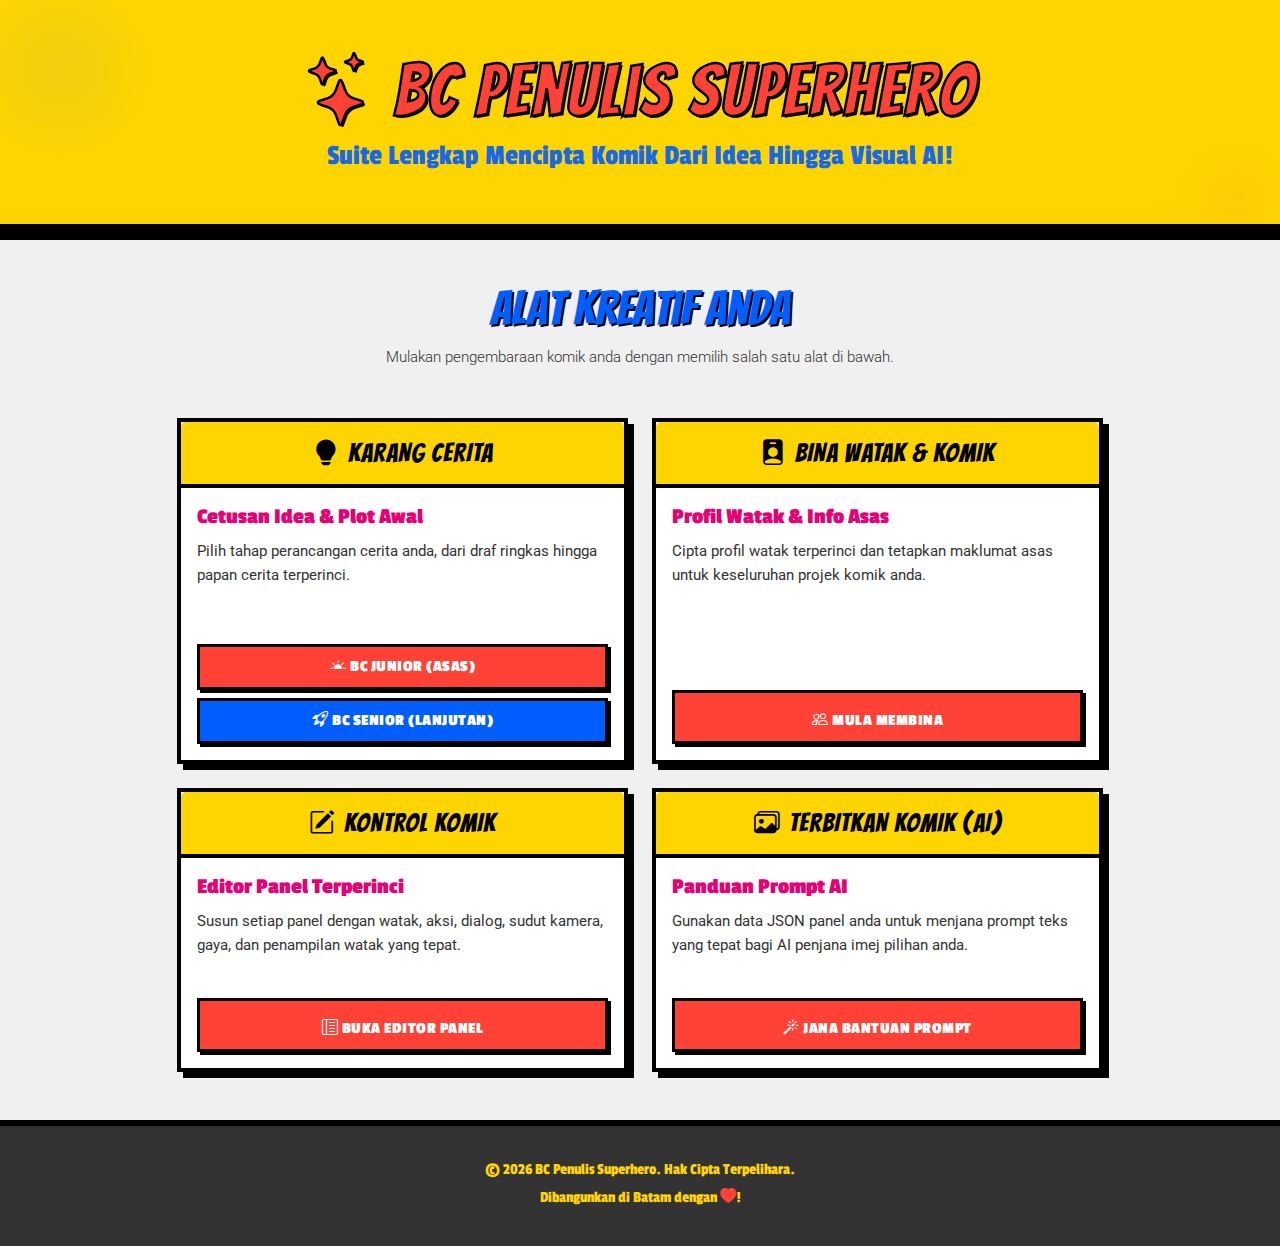
<file: index.html>
<!DOCTYPE html>
<html lang="ms">
<head>
    <meta charset="UTF-8">
    <meta name="viewport" content="width=device-width, initial-scale=1.0">
    <title>BC Penulis Superhero - Suite Kreatif Komik Anda!</title>
    <link href="https://cdn.jsdelivr.net/npm/bootstrap@5.3.0/dist/css/bootstrap.min.css" rel="stylesheet">
    <link rel="stylesheet" href="https://cdn.jsdelivr.net/npm/bootstrap-icons@1.11.3/font/bootstrap-icons.min.css">
    <link rel="stylesheet" href="css/pop_art_theme.css"> 
</head>
<body class="bc-superhero-body">

    <header class="pop-art-header main-suite-header">
        <h1><i class="bi bi-stars"></i> BC Penulis Superhero</h1>
        <p class="subtitle">Suite Lengkap Mencipta Komik Dari Idea Hingga Visual AI!</p>
    </header>

    <main class="container mt-4 mt-md-5 mb-5">
        <div class="text-center mb-4 mb-md-5">
            <h2 class="pop-art-section-title">Alat Kreatif Anda</h2>
            <p class="lead pop-art-text">Mulakan pengembaraan komik anda dengan memilih salah satu alat di bawah.</p>
        </div>

        <div class="row g-3 g-md-4 justify-content-center">
            <div class="col-12 col-sm-10 col-md-6 col-lg-5">
                <div class="card pop-art-module-card h-100">
                    <div class="card-header pop-art-card-header">
                        <i class="bi bi-lightbulb-fill me-2"></i>KARANG CERITA
                    </div>
                    <div class="card-body d-flex flex-column">
                        <h5 class="card-title pop-art-card-title">Cetusan Idea & Plot Awal</h5>
                        <p class="card-text pop-art-text flex-grow-1">Pilih tahap perancangan cerita anda, dari draf ringkas hingga papan cerita terperinci.</p>
                        <div class="mt-auto pt-3">
                            <a href="karang_cerita/bc_junior/karang_jc.html" class="btn btn-pop-art-action w-100 mb-2"> 
                                <i class="bi bi-brightness-alt-high-fill"></i> BC Junior (Asas)
                            </a>
                            <a href="karang_cerita/bc_senior/karang_sc.html" class="btn btn-pop-art-action-secondary w-100"> 
                                <i class="bi bi-rocket-takeoff"></i> BC Senior (Lanjutan)
                            </a>
                        </div>
                    </div>
                </div>
            </div>

            <div class="col-12 col-sm-10 col-md-6 col-lg-5">
                <div class="card pop-art-module-card h-100">
                    <div class="card-header pop-art-card-header">
                        <i class="bi bi-person-badge-fill me-2"></i>BINA WATAK & KOMIK
                    </div>
                    <div class="card-body d-flex flex-column">
                        <h5 class="card-title pop-art-card-title">Profil Watak & Info Asas</h5>
                        <p class="card-text pop-art-text flex-grow-1">Cipta profil watak terperinci dan tetapkan maklumat asas untuk keseluruhan projek komik anda.</p>
                        <a href="bina_watak/bina_watak.html" class="btn btn-pop-art-action mt-auto pt-3"> 
                            <i class="bi bi-people"></i> Mula Membina
                        </a>
                    </div>
                </div>
            </div>

            <div class="col-12 col-sm-10 col-md-6 col-lg-5 mt-md-4"> 
                <div class="card pop-art-module-card h-100">
                    <div class="card-header pop-art-card-header">
                        <i class="bi bi-pencil-square me-2"></i>KONTROL KOMIK
                    </div>
                    <div class="card-body d-flex flex-column">
                        <h5 class="card-title pop-art-card-title">Editor Panel Terperinci</h5>
                        <p class="card-text pop-art-text flex-grow-1">Susun setiap panel dengan watak, aksi, dialog, sudut kamera, gaya, dan penampilan watak yang tepat.</p>
                        <a href="kontrol_komik/editor_kontrol_komik.html" class="btn btn-pop-art-action mt-auto pt-3">
                            <i class="bi bi-layout-text-sidebar-reverse"></i> Buka Editor Panel
                        </a>
                    </div>
                </div>
            </div>

            <div class="col-12 col-sm-10 col-md-6 col-lg-5 mt-md-4"> 
                <div class="card pop-art-module-card h-100">
                    <div class="card-header pop-art-card-header">
                        <i class="bi bi-images me-2"></i>TERBITKAN KOMIK (AI)
                    </div>
                    <div class="card-body d-flex flex-column">
                        <h5 class="card-title pop-art-card-title">Panduan Prompt AI</h5>
                        <p class="card-text pop-art-text flex-grow-1">Gunakan data JSON panel anda untuk menjana prompt teks yang tepat bagi AI penjana imej pilihan anda.</p>
                        <a href="terbitkan_komik/ai_terbit.html" class="btn btn-pop-art-action mt-auto pt-3">
                            <i class="bi bi-magic"></i> Jana Bantuan Prompt
                        </a>
                    </div>
                </div>
            </div>
        </div>
    </main>

    <footer class="footer-pop-art mt-5">
        <p>&copy; <span id="currentYearFooter"></span> BC Penulis Superhero. <br class="d-sm-none"> Hak Cipta Terpelihara.</p>
        <p>Dibangunkan di Batam dengan <i class="bi bi-heart-fill" style="color: #ff4136;"></i>!</p>
    </footer>

    <script>
        // index.html - JavaScript - 12 Mei 2025, 12:15 PM +08
        document.getElementById("currentYearFooter").textContent = new Date().getFullYear();
    </script>
</body>
</html>
</file>
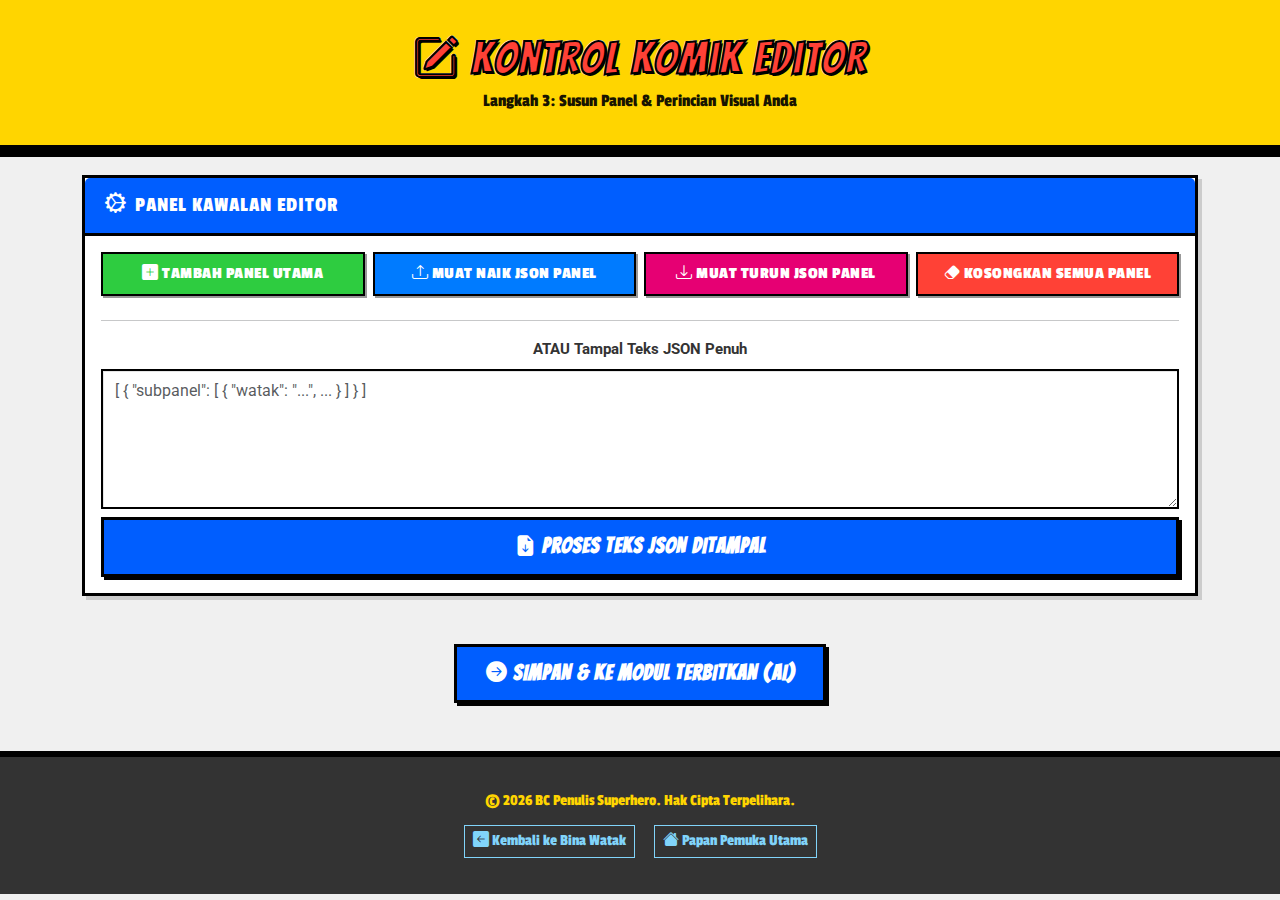
<file: kontrol_komik/editor_kontrol_komik.html>
<!DOCTYPE html>
<html lang="ms">
<head>
    <meta charset="UTF-8">
    <meta name="viewport" content="width=device-width, initial-scale=1.0">
    <title>Kontrol Komik Editor - BC Penulis Superhero</title>
    <link href="https://cdn.jsdelivr.net/npm/bootstrap@5.3.0/dist/css/bootstrap.min.css" rel="stylesheet">
    <link rel="stylesheet" href="https://cdn.jsdelivr.net/npm/bootstrap-icons@1.11.3/font/bootstrap-icons.min.css">
    <link rel="stylesheet" href="../css/pop_art_theme.css">
    <style>
        /* Gaya spesifik untuk editor_kontrol_komik.html */
        .panel-utama-card {
            border: 4px solid #000000; /* Border lebih tebal untuk panel utama */
            border-radius: 0;
            margin-bottom: 2rem; /* Jarak lebih antara panel utama */
            box-shadow: 6px 6px 0px #000000; /* Bayang lebih menonjol */
            background-color: #f8f9fa; /* Latar sedikit berbeza */
        }
        .panel-utama-card .card-header {
            font-family: 'Bangers', cursive;
            background-color: #e60073; /* Magenta untuk header Panel Utama */
            color: white;
            font-size: 1.5rem; /* Tajuk lebih besar */
            border-bottom: 4px solid #000;
            padding: 0.75rem 1.25rem;
        }
        .subpanel-container {
            padding: 1rem;
            background-color: #ffffff; /* Latar putih untuk kawasan subpanel */
        }
        .sub-panel-card {
            border: 2px solid #005eff; /* Border biru untuk sub-panel */
            border-radius: 0;
            margin-bottom: 1rem;
            box-shadow: 3px 3px 0px #cccccc;
            background-color: #e7f3ff; /* Latar biru sangat lembut untuk sub-panel */
        }
        .sub-panel-card .card-header {
            font-family: 'Passion One', cursive;
            background-color: #007bff; 
            color: white;
            font-size: 1.1rem;
            padding: 0.5rem 1rem;
            border-bottom: 2px solid #005eff;
        }
        .form-label-pop-editor { 
            font-family: 'Passion One', cursive;
            font-weight: 700;
            color: #333;
            font-size: 0.9rem; 
            margin-bottom: 0.2rem;
            display: block; 
        }
        #editorAreaKontrolKomik .form-control, 
        #editorAreaKontrolKomik .form-select {
            font-size: 0.85rem; 
            padding: 0.3rem 0.5rem;
            border-radius: 0;
            border-width: 2px;
        }
        #editorAreaKontrolKomik fieldset legend {
            font-size: 0.95rem !important;
            padding: 0 0.4rem !important;
        }
        #editorAreaKontrolKomik fieldset {
            padding: 0.75rem !important;
        }
    </style>
</head>
<body class="bc-superhero-body">

    <header class="pop-art-header">
        <h1><i class="bi bi-pencil-square"></i> Kontrol Komik Editor</h1>
        <p class="subtitle">Langkah 3: Susun Panel & Perincian Visual Anda</p>
    </header>

    <main class="container mt-4">
        <div class="card card-custom mb-4">
            <div class="card-header pop-art-card-header">
                <i class="bi bi-gear-wide-connected me-2"></i>Panel Kawalan Editor
            </div>
            <div class="card-body">
                <div class="row g-2 align-items-end">
                    <div class="col-lg-3 col-md-6 mb-2">
                        <button class="btn btn-success w-100" id="btnTambahPanelUtama">
                            <i class="bi bi-plus-square-fill"></i> Tambah Panel Utama
                        </button>
                    </div>
                    <div class="col-lg-3 col-md-6 mb-2">
                        <input type="file" id="inputMuatNaikJsonPanel" accept=".json" style="display: none;">
                        <button class="btn btn-primary w-100" id="btnMuatNaikJsonPanel">
                            <i class="bi bi-upload"></i> Muat Naik JSON Panel
                        </button>
                    </div>
                    <div class="col-lg-3 col-md-6 mb-2">
                        <button class="btn btn-secondary w-100" id="btnMuatTurunJsonPanel">
                            <i class="bi bi-download"></i> Muat Turun JSON Panel
                        </button>
                    </div>
                     <div class="col-lg-3 col-md-6 mb-2">
                        <button class="btn btn-danger w-100" id="btnKosongkanSemuaPanelUtama">
                            <i class="bi bi-eraser-fill"></i> Kosongkan Semua Panel
                        </button>
                    </div>
                </div>
                <hr class="my-3">
                <h6 class="pop-art-text text-center fw-bold mb-2">ATAU Tampal Teks JSON Penuh</h6>
                <div class="mb-2">
                    <label for="jsonPasteAreaKontrol" class="form-label-pop visually-hidden">Tampal Kandungan JSON Panel Penuh Di Sini:</label>
                    <textarea class="form-control" id="jsonPasteAreaKontrol" rows="5" placeholder="[ { &quot;subpanel&quot;: [ { &quot;watak&quot;: &quot;...&quot;, ... } ] } ]"></textarea>
                </div>
                <button class="btn btn-pop-art-action-main w-100" id="btnProsesJsonTampalKontrol">
                    <i class="bi bi-file-earmark-arrow-down-fill"></i> Proses Teks JSON Ditampal
                </button>
            </div>
        </div>

        <div id="editorAreaKontrolKomik" class="mt-4">
            <p id="placeholderPanelUtama" class="text-center pop-art-text lead">Belum ada panel utama. Klik "Tambah Panel Utama" untuk bermula atau muat naik fail JSON.</p>
            </div>

        <div class="text-center mt-5 mb-4">
            <button class="btn btn-pop-art-action-main" id="btnSimpanDanKeTerbitkan">
                <i class="bi bi-arrow-right-circle-fill"></i> Simpan & Ke Modul Terbitkan (AI)
            </button>
        </div>
    </main>

    <footer class="footer-pop-art mt-5">
        <p>&copy; <span id="currentYearFooterKontrol"></span> BC Penulis Superhero. Hak Cipta Terpelihara.</p>
        <p>
            <a href="../bina_watak/bina_watak.html" class="footer-link-back me-3"><i class="bi bi-arrow-left-square-fill"></i> Kembali ke Bina Watak</a>
            <a href="../index.html" class="footer-link-back"><i class="bi bi-house-fill"></i> Papan Pemuka Utama</a>
        </p>
    </footer>

    <template id="templatePanelUtama">
        <div class="panel-utama-card">
            <div class="card-header d-flex justify-content-between align-items-center">
                <span class="panel-utama-title h5 mb-0">Panel Utama #</span> <div>
                    <button class="btn btn-sm btn-success me-2 btnTambahSubPanel" title="Tambah Sub-Panel ke Panel Utama Ini">
                        <i class="bi bi-plus-circle-dotted"></i> Tambah Sub-Panel
                    </button>
                    <button class="btn btn-sm btn-danger btnPadamPanelUtama" title="Padam Panel Utama Ini">
                        <i class="bi bi-trash-fill"></i> Padam Panel Utama
                    </button>
                </div>
            </div>
            <div class="card-body subpanel-container">
                <p class="text-muted pop-art-text placeholder-subpanel">Belum ada sub-panel. Klik "Tambah Sub-Panel".</p>
            </div>
        </div>
    </template>

    <template id="templateSubPanel">
        <div class="sub-panel-card">
            <div class="card-header d-flex justify-content-between align-items-center">
                <span class="subpanel-title fw-bold">Sub-Panel #</span>
                <button class="btn btn-sm btn-outline-danger border-2 btnPadamSubPanel" title="Padam Sub-Panel Ini">
                    <i class="bi bi-x-lg"></i> </button>
            </div>
            <div class="card-body">
                <div class="row">
                    <div class="col-md-6 mb-2">
                        <label class="form-label-pop-editor">Watak:</label>
                        <input type="text" list="senaraiWatakDatalistKontrol" class="form-control input-watak" placeholder="Nama Watak">
                    </div>
                    <div class="col-md-6 mb-2">
                        <label class="form-label-pop-editor">Aksi:</label>
                        <input type="text" class="form-control input-aksi" placeholder="Deskripsi aksi">
                    </div>
                </div>
                <div class="mb-2">
                    <label class="form-label-pop-editor">Dialog:</label>
                    <textarea class="form-control input-dialog" rows="2" placeholder="Dialog watak"></textarea>
                </div>
                <div class="row">
                    <div class="col-md-6 mb-2">
                        <label class="form-label-pop-editor">Sudut Pandang Kamera:</label>
                        <input type="text" class="form-control input-sudut" placeholder="Cth: Close-up, Wide Shot">
                    </div>
                    <div class="col-md-6 mb-2">
                        <label class="form-label-pop-editor">Gaya Visual Panel:</label>
                        <input type="text" class="form-control input-gaya" placeholder="Cth: Realistik, Kartun, Gelap">
                    </div>
                </div>
                <fieldset class="border p-2 mt-2 mb-2">
                    <legend class="w-auto px-2 h6">Penampilan Watak</legend>
                    <div class="row">
                        <div class="col-md-6 mb-2">
                            <label class="form-label-pop-editor">Warna Pakaian:</label>
                            <input type="text" class="form-control input-penampilan-warna_pakaian">
                        </div>
                        <div class="col-md-6 mb-2">
                            <label class="form-label-pop-editor">Jenis Pakaian:</label>
                            <input type="text" class="form-control input-penampilan-jenis_pakaian">
                        </div>
                    </div>
                    <div class="row">
                        <div class="col-md-6 mb-2">
                            <label class="form-label-pop-editor">Aksesori:</label>
                            <input type="text" class="form-control input-penampilan-aksesori">
                        </div>
                        <div class="col-md-6 mb-2">
                            <label class="form-label-pop-editor">Ekspresi Wajah:</label>
                            <input type="text" class="form-control input-penampilan-ekspresi_wajah" placeholder="Sangat penting!">
                        </div>
                    </div>
                     <div class="row">
                        <div class="col-md-6 mb-2">
                            <label class="form-label-pop-editor">Warna Kulit:</label>
                            <input type="text" class="form-control input-penampilan-warna_kulit">
                        </div>
                        <div class="col-md-6 mb-2">
                            <label class="form-label-pop-editor">Gaya Rambut:</label>
                            <input type="text" class="form-control input-penampilan-gaya_rambut">
                        </div>
                    </div>
                </fieldset>
            </div>
        </div>
    </template>

    <datalist id="senaraiWatakDatalistKontrol"></datalist>
    
    <script src="https://cdn.jsdelivr.net/npm/bootstrap@5.3.0/dist/js/bootstrap.bundle.min.js"></script>
    <script src="script_kontrol_komik.js"></script>
    <script>
        if(document.getElementById("currentYearFooterKontrol")) {
            document.getElementById("currentYearFooterKontrol").textContent = new Date().getFullYear();
        }
    </script>
</body>
</html>
</file>
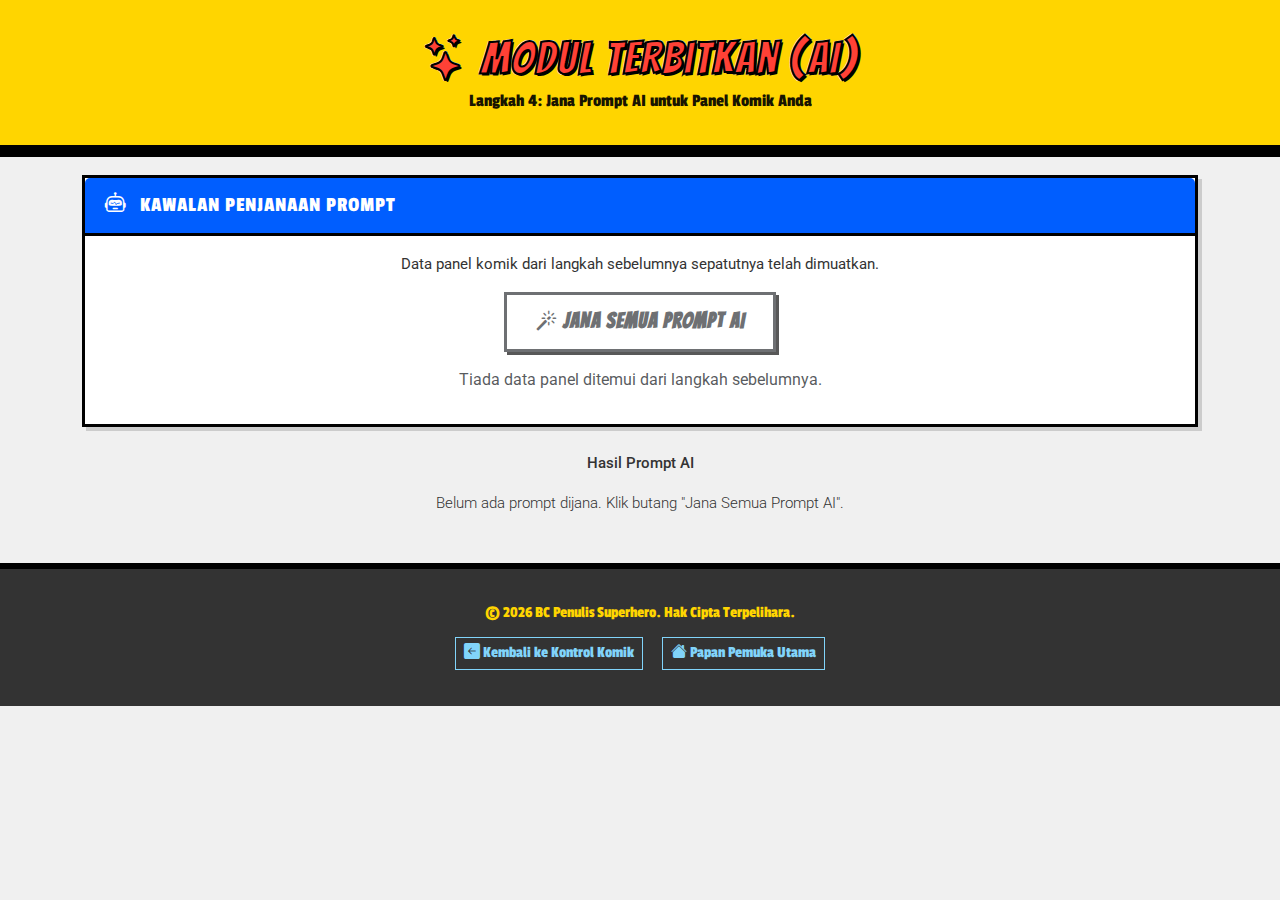
<file: terbitkan_komik/ai_terbit.html>
<!DOCTYPE html>
<html lang="ms">
<head>
    <meta charset="UTF-8">
    <meta name="viewport" content="width=device-width, initial-scale=1.0">
    <title>Modul Terbitkan (AI) - BC Penulis Superhero</title>
    <link href="https://cdn.jsdelivr.net/npm/bootstrap@5.3.0/dist/css/bootstrap.min.css" rel="stylesheet">
    <link rel="stylesheet" href="https://cdn.jsdelivr.net/npm/bootstrap-icons@1.11.3/font/bootstrap-icons.min.css">
    <link rel="stylesheet" href="../css/pop_art_theme.css">
    <style>
        /* Gaya tambahan spesifik jika perlu */
        #promptDisplayArea .card {
            margin-bottom: 1rem;
            border: 2px solid #000;
            border-radius: 0;
            box-shadow: 4px 4px 0px #ccc;
        }
        #promptDisplayArea .card-header {
             font-family: 'Bangers', cursive;
             background-color: #007bff; /* Biru */
             color: white;
             border-bottom: 2px solid #000;
        }
         #promptDisplayArea .card-body {
             background-color: #f8f9fa;
         }
        #promptDisplayArea textarea {
            width: 100%;
            min-height: 100px;
            font-family: monospace;
            font-size: 0.9rem;
            border-radius: 0;
            border: 2px dashed #ccc;
            background-color: #fff;
        }
        .btn-copy-prompt {
            font-size: 0.8rem;
            padding: 0.2rem 0.5rem;
        }
    </style>
</head>
<body class="bc-superhero-body">

    <header class="pop-art-header">
        <h1><i class="bi bi-stars"></i> Modul Terbitkan (AI)</h1>
        <p class="subtitle">Langkah 4: Jana Prompt AI untuk Panel Komik Anda</p>
    </header>

    <main class="container mt-4">

        <div class="card card-custom mb-4">
            <div class="card-header pop-art-card-header">
                <i class="bi bi-robot me-2"></i> Kawalan Penjanaan Prompt
            </div>
            <div class="card-body text-center">
                <p class="pop-art-text">Data panel komik dari langkah sebelumnya sepatutnya telah dimuatkan.</p>
                <button class="btn btn-pop-art-action-main" id="btnGeneratePrompts">
                    <i class="bi bi-magic"></i> Jana Semua Prompt AI
                </button>
                <div id="loadingIndicator" class="spinner-border text-primary mt-3" role="status" style="display: none;">
                    <span class="visually-hidden">Memuatkan...</span>
                </div>
                <div class="mt-3"> <button class="btn btn-info" id="btnDownloadAllPrompts" style="display: none;"> <i class="bi bi-download"></i> Muat Turun Semua Prompt (.txt)
                    </button>
                </div>
                 <p id="summaryPanelData" class="mt-2 text-muted pop-art-text-small"></p>
            </div>
        </div>

        <h2 class="pop-art-text text-center mt-4 mb-3">Hasil Prompt AI</h2>

        <div id="promptDisplayArea" class="mt-3">
            <p id="placeholderPrompts" class="text-center pop-art-text lead">Belum ada prompt dijana. Klik butang "Jana Semua Prompt AI".</p>
            </div>

    </main>

    <footer class="footer-pop-art mt-5">
        <p>&copy; <span id="currentYearFooterAI"></span> BC Penulis Superhero. Hak Cipta Terpelihara.</p>
        <p>
            <a href="../kontrol_komik/editor_kontrol_komik.html" class="footer-link-back me-3"><i class="bi bi-arrow-left-square-fill"></i> Kembali ke Kontrol Komik</a>
            <a href="../index.html" class="footer-link-back"><i class="bi bi-house-fill"></i> Papan Pemuka Utama</a>
        </p>
    </footer>

    <script src="https://cdn.jsdelivr.net/npm/bootstrap@5.3.0/dist/js/bootstrap.bundle.min.js"></script>
    <script src="script_ai_terbit.js"></script>
    <script>
        if(document.getElementById("currentYearFooterAI")) {
            document.getElementById("currentYearFooterAI").textContent = new Date().getFullYear();
        }
    </script>

</body>
</html>
</file>
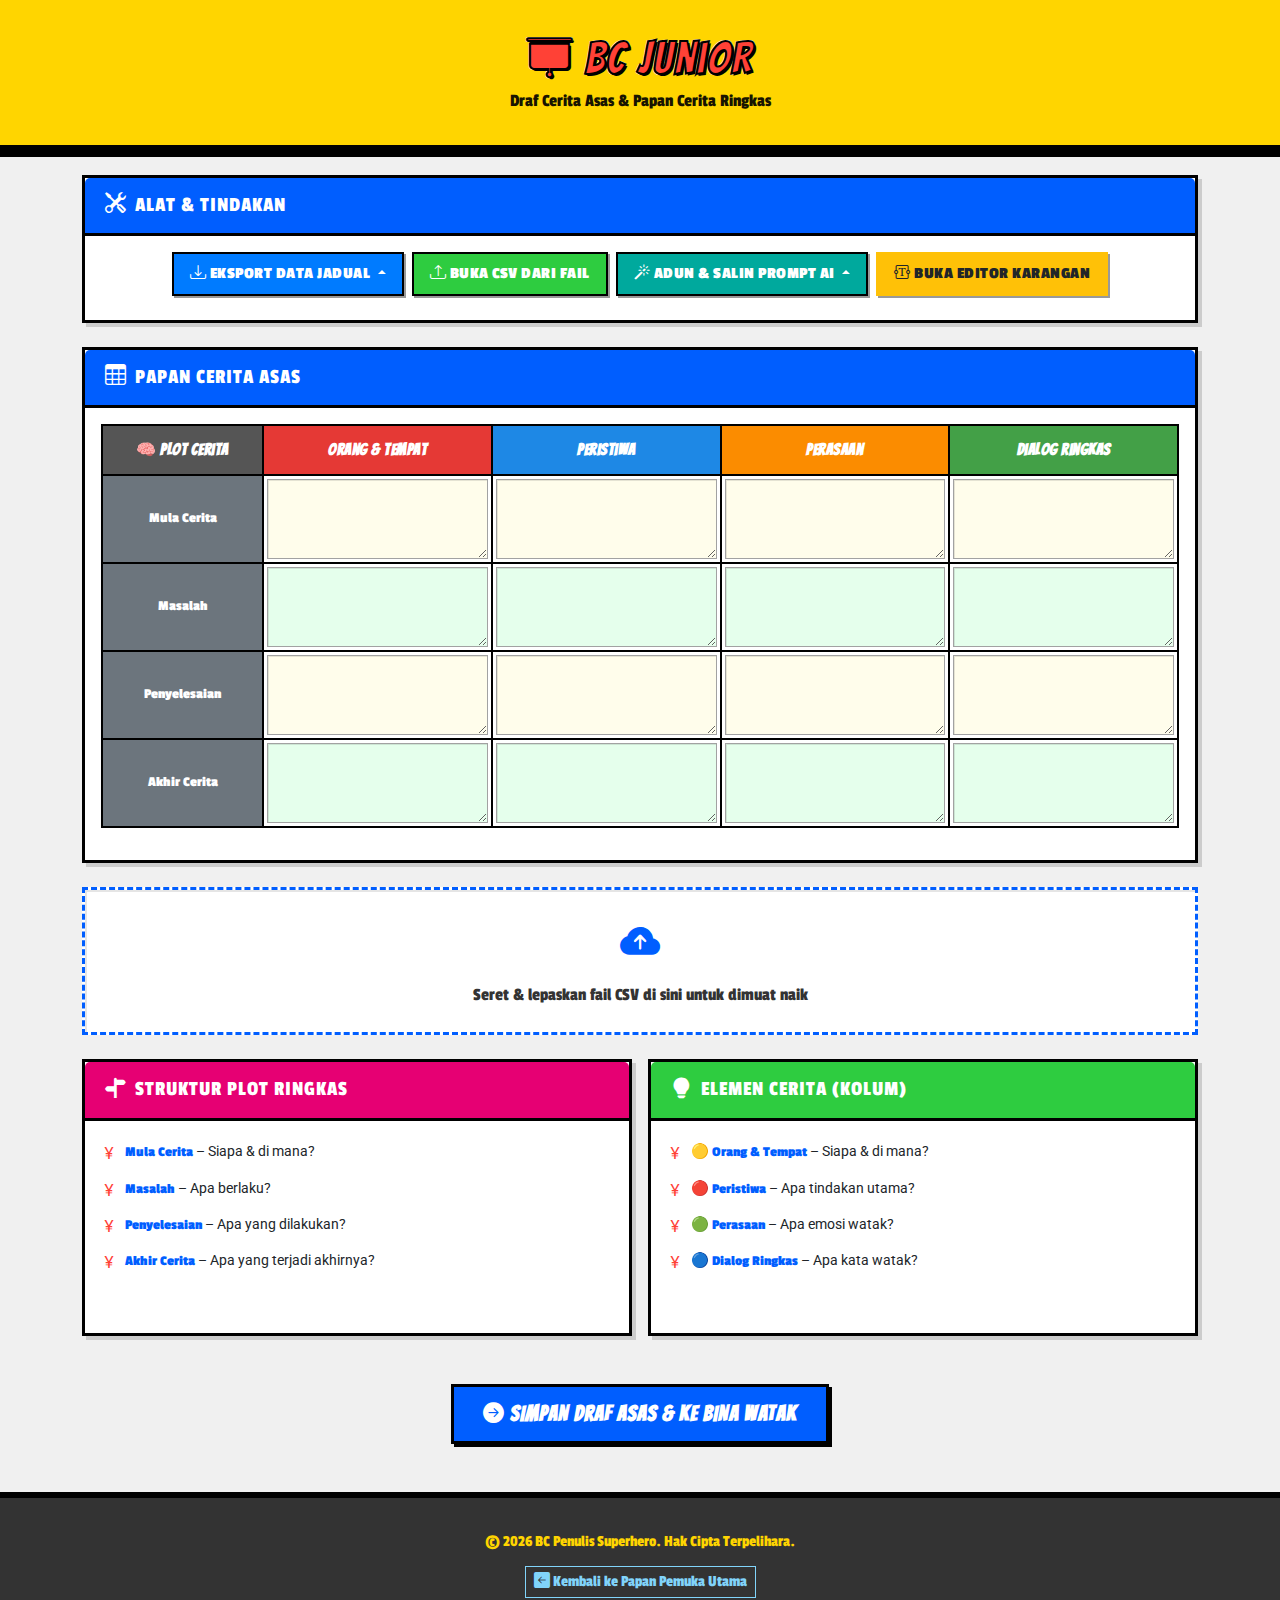
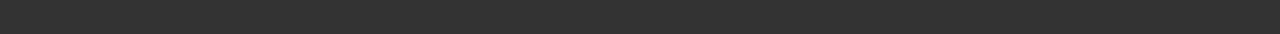
<file: karang_cerita/bc_junior/karang_jc.html>
<!DOCTYPE html>
<html lang="ms">
<head>
    <meta charset="UTF-8">
    <meta name="viewport" content="width=device-width, initial-scale=1.0">
    <title>BC Junior - Karang Draf Asas Cerita</title>
    <link href="https://cdn.jsdelivr.net/npm/bootstrap@5.3.0/dist/css/bootstrap.min.css" rel="stylesheet">
    <link rel="stylesheet" href="https://cdn.jsdelivr.net/npm/bootstrap-icons@1.11.3/font/bootstrap-icons.min.css">
    <link rel="stylesheet" href="../../css/pop_art_theme.css"> 
</head>
<body class="bc-superhero-body"> 

    <header class="pop-art-header">
        <h1><i class="bi bi-easel3-fill"></i> BC Junior</h1> 
        <p class="subtitle">Draf Cerita Asas & Papan Cerita Ringkas</p>
    </header>

    <main class="container mt-4">
        <div class="card card-custom mb-4">
            <div class="card-header pop-art-card-header">
                <i class="bi bi-tools me-2"></i>Alat & Tindakan
            </div>
            <div class="card-body text-center">
                <div class="d-flex flex-wrap justify-content-center align-items-center gap-2"> 
                    
                    <div class="dropup mb-2"> 
                        <button class="btn btn-primary dropdown-toggle" type="button" id="dropdownMenuExportTable" data-bs-toggle="dropdown" aria-expanded="false">
                            <i class="bi bi-download"></i> Eksport Data Jadual
                        </button>
                        <ul class="dropdown-menu pop-art-dropdown-menu" aria-labelledby="dropdownMenuExportTable">
                            <li><button class="dropdown-item" type="button" onclick="exportData('csv')">Sebagai CSV</button></li>
                            <li><button class="dropdown-item" type="button" onclick="exportData('json')">Sebagai JSON (Draf Cerita)</button></li>
                            <li><button class="dropdown-item" type="button" onclick="exportData('xml')">Sebagai XML</button></li>
                        </ul>
                    </div>
                    
                    <input type="file" id="fileInputCSV" accept=".csv" style="display:none;" onchange="handleFile(event)">
                    <button class="btn btn-success mb-2" type="button" onclick="importCSV()">
                        <i class="bi bi-upload"></i> Buka CSV dari Fail
                    </button>
                    
                    <div class="dropup d-inline-block mb-2"> 
                        <button class="btn btn-info text-white dropdown-toggle" type="button" id="adunCeritaDropdown" data-bs-toggle="dropdown" aria-expanded="false">
                            <i class="bi bi-magic"></i> Adun & Salin Prompt AI
                        </button>
                        <ul class="dropdown-menu pop-art-dropdown-menu" aria-labelledby="adunCeritaDropdown">
                            <li><button class="dropdown-item" type="button" onclick="adunDanSalinPromptAI('gemini')">Untuk Gemini</button></li>
                            <li><button class="dropdown-item" type="button" onclick="adunDanSalinPromptAI('chatgpt')">Untuk ChatGPT</button></li>
                            <li><button class="dropdown-item" type="button" onclick="adunDanSalinPromptAI('claude')">Untuk Claude</button></li>
                            <li><hr class="dropdown-divider"></li>
                            <li><button class="dropdown-item" type="button" onclick="adunDanSalinPromptAI('umum')">Salin Prompt Umum Sahaja</button></li>
                        </ul>
                    </div>

                    <button class="btn btn-warning text-dark mb-2" onclick="bukaEditor()">
                        <i class="bi bi-textarea-t"></i> Buka Editor Karangan
                    </button>
                </div>
            </div>
        </div>

        <div class="card card-custom mb-4">
            <div class="card-header pop-art-card-header">
                <i class="bi bi-table me-2"></i>Papan Cerita Asas
            </div>
            <div class="card-body table-responsive"> 
                <table id="bcTable" class="table table-bordered pop-art-table"> 
                    <thead>
                        <tr>
                            </tr>
                    </thead>
                    <tbody id="bcBody">
                        </tbody>
                </table>
            </div>
        </div>

        <div id="dropZone" class="mb-4 pop-art-dropzone">
            <i class="bi bi-cloud-arrow-up-fill"></i> 
            <p>Seret & lepaskan fail CSV di sini untuk dimuat naik</p>
        </div>
        
        <div class="row g-3 mb-4">
            <div class="col-md-6">
                <div class="card card-custom h-100"> 
                    <div class="card-header pop-art-card-header pop-art-card-header-alt1"> 
                        <i class="bi bi-signpost-split-fill me-2"></i>Struktur Plot Ringkas
                    </div>
                    <div class="card-body">
                        <ul class="pop-art-list">
                            <li><strong>Mula Cerita</strong> – Siapa & di mana?</li>
                            <li><strong>Masalah</strong> – Apa berlaku?</li>
                            <li><strong>Penyelesaian</strong> – Apa yang dilakukan?</li>
                            <li><strong>Akhir Cerita</strong> – Apa yang terjadi akhirnya?</li>
                        </ul>
                    </div>
                </div>
            </div>
            <div class="col-md-6">
                <div class="card card-custom h-100"> 
                    <div class="card-header pop-art-card-header pop-art-card-header-alt2"> 
                        <i class="bi bi-lightbulb-fill me-2"></i>Elemen Cerita (Kolum)
                    </div>
                    <div class="card-body">
                        <ul class="pop-art-list">
                            <li><strong>🟡 Orang & Tempat</strong> – Siapa & di mana?</li>
                            <li><strong>🔴 Peristiwa</strong> – Apa tindakan utama?</li>
                            <li><strong>🟢 Perasaan</strong> – Apa emosi watak?</li>
                            <li><strong>🔵 Dialog Ringkas</strong> – Apa kata watak?</li>
                        </ul>
                    </div>
                </div>
            </div>
        </div>

        <div id="richEditorContainer" class="card card-custom mb-4" style="display:none;"> 
            <div class="card-header pop-art-card-header">
                <i class="bi bi-file-earmark-richtext-fill me-2"></i>Editor Karangan Lanjutan
            </div>
            <div class="card-body">
                <div id="richEditor" contenteditable="true" class="form-control pop-art-textarea" style="min-height: 250px;">
                    Tampal hasil adunan cerita dari AI atau tulis karangan penuh di sini...
                </div>
                <div class="editor-actions text-end mt-3">
                    <label for="saveFormat" class="form-label me-2">Simpan Karangan Sebagai:</label>
                    <select id="saveFormat" class="form-select form-select-sm d-inline-block w-auto me-2 pop-art-select">
                        <option value="html">HTML</option>
                        <option value="txt">TXT</option>
                        <option value="json_karangan">JSON (Karangan)</option> 
                        <option value="csv_karangan">CSV (Karangan)</option>  
                        <option value="xml_karangan">XML (Karangan)</option>   
                        <option value="doc">DOC</option>
                        <option value="pdf">PDF</option>
                    </select>
                    <button class="btn btn-success" onclick="simpanEditor()">
                        <i class="bi bi-save-fill"></i> Simpan Karangan
                    </button>
                </div>
            </div>
        </div>

        <div class="text-center mt-5 mb-4">
            <button class="btn btn-pop-art-action-main" onclick="simpanDrafDanTeruskan()">
                <i class="bi bi-arrow-right-circle-fill"></i> Simpan Draf Asas & Ke Bina Watak
            </button>
        </div>
    </main>

    <footer class="footer-pop-art mt-5">
        <p>&copy; <span id="currentYearFooter"></span> BC Penulis Superhero. Hak Cipta Terpelihara.</p>
        <p><a href="../../index.html" class="footer-link-back"><i class="bi bi-arrow-left-square-fill"></i> Kembali ke Papan Pemuka Utama</a></p>
    </footer>

    <script src="https://cdn.jsdelivr.net/npm/bootstrap@5.3.0/dist/js/bootstrap.bundle.min.js"></script> 
    <script src="script_jc.js"></script>
    <script>
        if(document.getElementById("currentYearFooter")) {
            document.getElementById("currentYearFooter").textContent = new Date().getFullYear();
        }
    </script>
</body>
</html>
</file>
<file: css/pop_art_theme.css>
/* css/pop_art_theme.css - 12 Mei 2025, 09:22 AM +08 - VERSI LENGKAP (Dropdown & Papan BC) */
@import url('https://fonts.googleapis.com/css2?family=Bangers&family=Passion+One:wght@400;700&family=Roboto:wght@400;700&display=swap');

body.bc-superhero-body {
  background-color: #f0f0f0; 
  font-family: 'Roboto', sans-serif; 
  color: #333;
  overflow-x: hidden; 
  margin: 0;
  padding: 0;
}

/* == HEADER UMUM (Untuk semua halaman modul) == */
.pop-art-header {
  background-color: #ffd500; /* Kuning Pop Art */
  color: #000000;
  padding: 1.5rem 1rem; /* Padding asas untuk mobile */
  text-align: center;
  border-bottom: 6px solid #000000;
  box-shadow: 0px 6px 0px #000000; 
  position: relative;
  overflow: hidden; 
  margin-bottom: 1.5rem;
}
.pop-art-header h1 {
  font-family: 'Bangers', cursive;
  font-size: 2.2rem; /* Saiz asas untuk mobile */
  letter-spacing: 1.5px;
  color: #ff4136; /* Merah Pop Art */
  -webkit-text-stroke: 1.5px #000000;
  text-stroke: 1.5px #000000;
  text-shadow: 
    2px 2px 0px #000000,
    -1px -1px 0 #ffffff,  
     1px -1px 0 #ffffff,
    -1px  1px 0 #ffffff,
     1px  1px 0 #ffffff;
  margin-bottom: 0.25rem;
  position: relative; z-index: 1;
}
.pop-art-header .subtitle,
.pop-art-header .version-info {
  font-family: 'Passion One', cursive;
  font-size: 1rem; /* Saiz asas untuk mobile */
  color: #000000; 
  opacity: 0.9;
  position: relative; z-index: 1;
  margin-bottom: 0;
  line-height: 1.3;
}

/* Header KHAS untuk Papan Pemuka (index.html) - Lebih Besar */
.pop-art-header.main-suite-header {
  padding: 2.5rem 1rem; 
  border-bottom-width: 8px;
  box-shadow: 0px 8px 0px #000000;
}
.pop-art-header.main-suite-header h1 {
  font-size: 3rem; 
  -webkit-text-stroke-width: 2px;
  text-stroke-width: 2px;
}
.pop-art-header.main-suite-header .subtitle {
  font-size: 1.3rem; 
  color: #005eff; 
}
.pop-art-header.main-suite-header::before, 
.pop-art-header.main-suite-header::after {
  content: ""; position: absolute; background-repeat: no-repeat; opacity: 0.1; z-index: 0;
}
.pop-art-header.main-suite-header::before { 
  width: 100px; height: 100px; top: -15px; left: -20px; transform: rotate(-20deg);
  background: radial-gradient(circle, rgba(0,94,255,0.4) 0%, rgba(0,94,255,0) 70%);
}
.pop-art-header.main-suite-header::after { 
  width: 80px; height: 80px; bottom: -25px; right: -15px; transform: rotate(15deg);
  background: radial-gradient(circle, rgba(255,65,54,0.4) 0%, rgba(255,65,54,0) 70%);
}

/* == TAJUK SEKSYEN PADA PAPAN PEMUKA (index.html) == */
.pop-art-section-title {
    font-family: 'Bangers', cursive; font-size: 2.2rem; color: #005eff; 
    text-shadow: 1.5px 1.5px 0px #000000, 2px 2px 0px rgba(255,255,255,0.7);
    margin-bottom: 0.5rem; line-height: 1.2;
}
.pop-art-text { 
    font-family: 'Roboto', sans-serif; font-size: 0.9rem; color: #333333; line-height: 1.6;
}

/* == KAD MODUL (Papan Pemuka) == */
.pop-art-module-card {
  border: 3px solid #000000; border-radius: 0; box-shadow: 4px 4px 0px #000000; 
  background-color: #ffffff; transition: transform 0.2s ease-out, box-shadow 0.2s ease-out;
  margin-bottom: 1.5rem; 
}
.pop-art-module-card:hover { transform: translate(-2px, -2px); box-shadow: 6px 6px 0px #000000; }
.pop-art-module-card .pop-art-card-header { 
  background-color: #ffd500; color: #000000; font-family: 'Bangers', cursive;
  font-size: 1.3rem; letter-spacing: 1px; border-bottom: 3px solid #000000;
  text-align: center; padding: 0.6rem 1rem;
}
.pop-art-module-card .pop-art-card-title {
  font-family: 'Passion One', cursive; font-weight: 700; font-size: 1.2rem; 
  color: #e60073; margin-bottom: 0.5rem;
}
.btn-pop-art-action, .btn-pop-art-action-secondary {
  font-family: 'Bangers', cursive; font-size: 1.1rem; color: #ffffff;
  border: 2px solid #000000; border-radius: 0; padding: 0.5rem 1rem;
  letter-spacing: 1px; box-shadow: 2px 2px 0px #000000; 
  transition: all 0.1s ease-in-out; text-decoration: none; display: block; width: 100%; 
}
.btn-pop-art-action:hover, .btn-pop-art-action:focus,
.btn-pop-art-action-secondary:hover, .btn-pop-art-action-secondary:focus {
  color: #ffffff; transform: translate(-1px, -1px); box-shadow: 3px 3px 0px #000000;
}
.btn-pop-art-action:active, .btn-pop-art-action-secondary:active {
  transform: translate(1px, 1px); box-shadow: 1px 1px 0px #000000;
}
.btn-pop-art-action { background-color: #ff4136; }
.btn-pop-art-action:hover, .btn-pop-art-action:focus { background-color: #e0291d; }
.btn-pop-art-action-secondary { background-color: #005eff; }
.btn-pop-art-action-secondary:hover, .btn-pop-art-action-secondary:focus { background-color: #0045cc; }

/* == GAYA UMUM KAD, BUTANG, INPUT (Untuk modul) == */
.card-custom { 
  border-radius: 0; border: 3px solid #000000; box-shadow: 4px 4px 0px #cccccc; 
  margin-bottom: 1.5rem; 
  position: relative; 
}
.card-custom .card-header { 
  background-color: #005eff; color: #ffffff; font-family: 'Passion One', cursive; 
  font-size: 1.2rem; border-bottom: 3px solid #000000;
  text-transform: uppercase; letter-spacing: 1px; padding: 0.6rem 1rem;
}
.pop-art-card-header-alt1 { background-color: #e60073 !important; color: #ffffff !important; }
.pop-art-card-header-alt2 { background-color: #2ecc40 !important; color: #ffffff !important; }

.btn { 
  font-family: 'Passion One', cursive; font-weight: 700; border-radius: 0; 
  border-width: 2px; border-style: solid; text-transform: uppercase;
  letter-spacing: 0.5px; box-shadow: 2px 2px 0px rgba(0,0,0,0.4); 
  transition: all 0.1s ease-in-out; font-size: 0.9rem; padding: 0.4rem 0.8rem; 
}
.btn:hover, .btn:focus { transform: translate(-1px, -1px); box-shadow: 3px 3px 0px rgba(0,0,0,0.6); }
.btn:active { transform: translate(1px, 1px); box-shadow: 1px 1px 0px rgba(0,0,0,0.8); }

.btn-secondary { background-color: #e60073; border-color: #000000; color: #ffffff; }
.btn-secondary:hover { background-color: #c00060; border-color: #000000; color: #ffffff; }
.btn-info { background-color: #00a99d; border-color: #000000; color: #ffffff; }
.btn-info:hover { background-color: #00837c; border-color: #000000; color: #ffffff; }
.btn-danger { background-color: #ff4136; border-color: #000000; color: #ffffff; }
.btn-danger:hover { background-color: #d13026; border-color: #000000; color: #ffffff; }

#btnToggleAuto { border-color: #000000; }
#btnToggleAuto.active { background-color: #ffd500; color: #000000 !important; border-color: #000000; }
#btnToggleAuto.inactive { background-color: #ff4136; color: #ffffff !important; border-color: #000000; }

.btn-success { background-color: #2ecc40; border-color: #000000; color: #ffffff; }
.btn-success:hover { background-color: #25a333; border-color: #000000; color: #ffffff; }
.btn-primary { background-color: #007bff; border-color: #000000; color: #ffffff; } 
.btn-primary:hover { background-color: #0062cc; border-color: #000000; color: #ffffff; }

.btn-outline-primary { border-color: #005eff; color: #005eff; background-color: transparent; }
.btn-outline-primary:hover { background-color: #005eff; color: #ffffff; border-color: #000000; }
.btn-outline-danger { border-color: #ff4136; color: #ff4136; background-color: transparent; }
.btn-outline-danger:hover { background-color: #ff4136; color: #ffffff; border-color: #000000; }

.btn-pop-art-action-main { 
  font-family: 'Bangers', cursive; font-size: 1.2rem; color: #ffffff;
  background-color: #005eff; border: 3px solid #000000; border-radius: 0;
  padding: 0.6rem 1.5rem; letter-spacing: 1px; box-shadow: 3px 3px 0px #000000;
}
.btn-pop-art-action-main:hover, .btn-pop-art-action-main:focus {
  background-color: #0045cc; color: #ffffff; transform: translate(-1px, -1px);
  box-shadow: 4px 4px 0px #000000;
}
.btn-pop-art-action-main:active { transform: translate(1px, 1px); box-shadow: 2px 2px 0px #000000; }

/* Gaya Spesifik untuk Dropdown Menu dengan Tema Pop Art */
.dropdown-menu.pop-art-dropdown-menu {
  border: 3px solid #000000 !important; 
  border-radius: 0 !important;
  box-shadow: 3px 3px 0px #000000 !important; 
  padding: 0.3rem 0 !important; 
  background-color: #fffde7 !important; 
  z-index: 1100 !important; 
  margin-top: 0.25rem; 
  min-width: auto; 
}
.dropup > .dropdown-menu.pop-art-dropdown-menu { 
    box-shadow: 3px -3px 0px #000000 !important; 
    margin-top: 0;
    margin-bottom: 0.25rem; 
}
.pop-art-dropdown-menu .dropdown-item {
  font-family: 'Passion One', cursive; color: #000000; padding: 0.4rem 1rem; 
  transition: background-color 0.2s ease, color 0.2s ease;
  font-size: 0.9rem; text-transform: uppercase; letter-spacing: 0.5px;
}
.pop-art-dropdown-menu .dropdown-item:hover,
.pop-art-dropdown-menu .dropdown-item:focus,
.pop-art-dropdown-menu .dropdown-item:active {
  background-color: #005eff !important; color: #ffffff !important; border: none; 
}
.pop-art-dropdown-menu .dropdown-divider {
  border-top: 2px solid #000000 !important; margin: 0.3rem 0 !important;
}

/* == KAWASAN MUAT NAIK FAIL == */
.custom-file-upload, .pop-art-dropzone { 
  border: 3px dashed #005eff; padding: 1rem; background-color: #ffffff;
  box-shadow: inset 2px 2px 0px rgba(0,0,0,0.1); text-align: center;
  border-radius: 0; cursor: pointer;
  transition: background-color 0.2s ease-in-out, border-color 0.2s ease-in-out;
  margin-bottom: 1rem; 
}
.custom-file-upload:hover, .pop-art-dropzone:hover { background-color: #e0eaff; }
.custom-file-upload.highlight-drag, .pop-art-dropzone.dragover { 
  border-color: #ff4136 !important;  
  background-color: #ffe0e0 !important; 
  box-shadow: inset 0 0 10px rgba(255, 65, 54, 0.3);
}
.custom-file-upload i, .pop-art-dropzone i { font-size: 2rem; color: #005eff; }
.custom-file-upload.highlight-drag i, .pop-art-dropzone.dragover i { color: #ff4136 !important; }
.custom-file-upload p, .pop-art-dropzone p {
  font-family: 'Passion One', cursive; font-size: 1rem; color: #333;
  margin-top: 0.5rem; margin-bottom: 0; 
}
#uploadJson, #fileInputCSV, #inputMuatNaikDataProjek { display: none; } 

/* == EDITOR PANEL & BORANG == */
#editor { /* Untuk Kontrol Komik */
  padding: 0; background-color: transparent; border: none; border-radius: 0;
}
.panel-editor-item { /* Kad untuk setiap panel di Kontrol Komik */
  background-color: #ffffff; border: 3px solid #000000;
  box-shadow: 3px 3px 0px #dddddd; border-radius: 0; margin-bottom: 1.5rem; 
}
.panel-editor-item .card-header { 
   background-color: #f0f0f0 !important; color: #000000;
   border-bottom: 3px solid #000000; font-family: 'Passion One', cursive;
   font-size: 1.1rem; padding: 0.6rem 1rem;
}
.panel-editor-item .card-body { padding: 1rem; }
.panel-editor-item label.form-label, 
#richEditorContainer h2, 
#richEditorContainer label,
label[for="jsonPasteArea"],
.form-label-pop { /* Gaya untuk .form-label-pop di Bina Watak */
    font-family: 'Passion One', cursive; font-weight: 700; color: #333;
    font-size: 0.9rem; margin-bottom: 0.25rem; display: block; 
}

.form-control, .form-select, 
#richEditor,
#jsonPasteArea {
    border-radius: 0; border: 2px solid #000000;
    box-shadow: inset 1px 1px 0px rgba(0,0,0,0.1);
    font-size: 0.9rem; padding: 0.4rem 0.6rem;
    background-color: #ffffff; 
    width: 100%; 
    box-sizing: border-box; 
}
.form-control:focus, .form-select:focus, 
#richEditor:focus,
#jsonPasteArea:focus {
    border-color: #005eff; 
    box-shadow: 0 0 0 0.15rem rgba(0, 94, 255, 0.25), inset 1px 1px 0px rgba(0,0,0,0.1); 
    background-color: #f0f8ff; 
}
#richEditor { min-height: 200px; padding:10px; background-color: #f9f9f9; }
#jsonPasteArea { min-height: 150px; font-family: monospace; font-size: 0.85rem; }

/* Gaya Jadual untuk karang_jc.html (Papan BC Junior) */
.pop-art-table-container { 
    width: 100%;
}
.table-responsive { 
    overflow-x: auto; 
}
table.pop-art-table {
    width: 100% !important; 
    border-collapse: collapse; 
    margin-bottom: 1rem;
}
.pop-art-table th, 
.pop-art-table td {
    border: 2px solid #000000; 
    padding: 0.4rem; 
    text-align: left;
    vertical-align: top; 
    word-wrap: break-word; 
}
.pop-art-table thead th { 
    font-family: 'Bangers', cursive; color: #ffffff; text-align: center;
    font-size: 0.8rem; letter-spacing: 0.5px;
    background-color: #333; 
    vertical-align: middle; padding: 0.5rem 0.25rem; 
    white-space: normal; 
}
#bcTable thead th:nth-child(1) { background-color: #555555; min-width: 80px; width: 15%;} 
#bcTable thead th:nth-child(2) { background-color: #e53935; width: 21.25%;} 
#bcTable thead th:nth-child(3) { background-color: #1e88e5; width: 21.25%;} 
#bcTable thead th:nth-child(4) { background-color: #fb8c00; width: 21.25%;} 
#bcTable thead th:nth-child(5) { background-color: #43a047; width: 21.25%;} 

#bcTable tbody th { 
    background-color: #6c757d; color: #ffffff; font-family: 'Passion One', cursive;
    font-weight: 700; text-align: center; vertical-align: middle;
    font-size: 0.8rem; padding: 0.5rem 0.25rem;
}
#bcTable tbody td { padding: 3px; }
textarea.pop-art-textarea-table { 
    width: 100%; min-height: 70px; border: 1px solid #a2a2a2; 
    padding: 5px; font-size: 0.85rem; box-sizing: border-box;
    resize: vertical; background-color: rgba(255,255,255,0.7); 
}
#bcTable tbody tr:nth-child(odd) td textarea.pop-art-textarea-table { 
    background-color: rgba(255, 253, 231, 0.85); 
}
#bcTable tbody tr:nth-child(even) td textarea.pop-art-textarea-table {
    background-color: rgba(224, 255, 233, 0.85); 
}
#bcTable textarea.pop-art-textarea-table:focus {
    background-color: #ffffff; border: 1px solid #005eff; 
    box-shadow: inset 0 0 3px rgba(0,94,255,0.5);
}

/* Gaya untuk kad watak di bina_watak.html */
.character-card {
    border: 3px solid #000; border-radius: 0; margin-bottom: 1.5rem;
    box-shadow: 4px 4px 0px #ccc; background-color: #fff; 
}
.character-card .card-header {
    font-family: 'Bangers', cursive; background-color: #00a99d; 
    color: white; font-size: 1.3rem; border-bottom: 3px solid #000;
    padding: 0.6rem 1rem;
}
.image-preview-container {
    width: 100%; max-width: 200px; height: 200px; 
    border: 2px dashed #ccc; margin-top: 0.5rem; display: flex;
    align-items: center; justify-content: center; overflow: hidden; 
    background-color: #f9f9f9;
}
.image-preview-container img.gambarRujukanPreview { 
    max-width: 100%; max-height: 100%; object-fit: contain; 
}


fieldset { 
    border: 2px solid #005eff !important; border-radius: 0 !important;
    padding: 1rem !important; margin-top: 1rem !important; 
}
fieldset legend {
    font-family: 'Passion One', cursive; font-weight: 700; color: #005eff !important; 
    padding: 0 0.5rem !important; font-size: 1rem !important; width: auto; 
}

/* == KAD PANDUAN == */
.pop-art-list { list-style-type: none; padding-left: 0; }
.pop-art-list li {
    padding: 0.3rem 0 0.3rem 1.5rem; position: relative;
    font-size: 0.9rem; margin-bottom: 0.25rem;
}
.pop-art-list li::before { 
    content: "\F63A"; 
    font-family: 'Bootstrap-icons'; position: absolute; left: 0;
    color: #ff4136; font-size: 1rem;
}
.pop-art-list li strong { font-family: 'Passion One', cursive; color: #005eff; }

/* == ALERT NOTIFIKASI == */
.alert.fixed-top {
  z-index: 1055; box-shadow: 0 .5rem 1rem rgba(0,0,0,.15); border-radius: 0;
  border-width: 3px; border-style: solid; border-color: #000000;
  font-family: 'Passion One', cursive; font-size: 1rem; padding: 0.75rem 1rem;
}
.alert-success { background-color: #2ecc40; color: #fff; border-color: #000; }
.alert-info { background-color: #00a99d; color: #fff; border-color: #000; }
.alert-warning { background-color: #ffd500; color: #000; border-color: #000; }
.alert-danger { background-color: #ff4136; color: #fff; border-color: #000; }
.alert .btn-close { filter: brightness(0) invert(1); }
.alert-warning .btn-close { filter: none; }

/* == FOOTER == */
.footer-pop-art {
    background-color: #333333; color: #ffd500; padding: 1.5rem 1rem; 
    text-align: center; font-family: 'Passion One', cursive;
    border-top: 6px solid #000000; font-size: 0.9rem;
}
.footer-pop-art p { margin-bottom: 0.25rem; }
.footer-link-back { 
    color: #81d4fa; text-decoration: none; border: 1px solid #81d4fa;
    padding: 0.2rem 0.5rem; display: inline-block; margin-top: 0.5rem;
    transition: all 0.2s ease;
}
.footer-link-back:hover { background-color: #81d4fa; color: #333333; border-color: #000000; }

/* == PENYESUAIAN RESPONSIVE == */
@media (min-width: 768px) { /* Desktop/Tablet */
    .pop-art-header { padding: 2rem 1.5rem; }
    .pop-art-header h1 { font-size: 2.8rem; letter-spacing: 2px; -webkit-text-stroke-width: 2px; text-stroke-width: 2px;}
    .pop-art-header .subtitle, .pop-art-header .version-info { font-size: 1.1rem; }

    .pop-art-header.main-suite-header { padding: 3rem 1.5rem; border-bottom-width: 8px; }
    .pop-art-header.main-suite-header h1 { font-size: 4.5rem; -webkit-text-stroke-width: 2.5px; text-stroke-width: 2.5px; }
    .pop-art-header.main-suite-header .subtitle { font-size: 1.8rem; }
    .pop-art-header.main-suite-header::before { width: 200px; height: 200px; top: -30px; left: -40px; opacity: 0.15;}
    .pop-art-header.main-suite-header::after { width: 150px; height: 150px; bottom: -50px; right: -30px; opacity: 0.15;}

    .pop-art-section-title { font-size: 3rem; }
    .pop-art-text { font-size: 0.95rem; }
    
    .pop-art-module-card { border-width: 4px; box-shadow: 6px 6px 0px #000000; }
    .pop-art-module-card .pop-art-card-header { font-size: 1.6rem; border-bottom-width: 4px; padding: 0.75rem 1rem; }
    .pop-art-module-card .pop-art-card-title { font-size: 1.4rem; }
    .btn-pop-art-action, .btn-pop-art-action-secondary { font-size: 1.3rem; border-width: 3px; box-shadow: 3px 3px 0px #000000; padding: 0.5rem 1.5rem; }

    .card-custom .card-header { font-size: 1.3rem; padding: 0.75rem 1.25rem;}
    .btn { font-size: 1rem; padding: 0.5rem 1rem; } 
    .btn-pop-art-action-main { font-size: 1.3rem; padding: 0.7rem 1.8rem; }

    .custom-file-upload, .pop-art-dropzone { padding: 1.5rem; }
    .custom-file-upload i, .pop-art-dropzone i { font-size: 2.5rem; }
    .custom-file-upload p, .pop-art-dropzone p { font-size: 1.1rem; }

    .panel-editor-item .card-header { font-size: 1.1rem; padding: 0.75rem 1.25rem;}
    .panel-editor-item .card-body { padding: 1rem 1.5rem; }
    .panel-editor-item label.form-label, #richEditorContainer h2, #richEditorContainer label, label[for="jsonPasteArea"], .form-label-pop { font-size: 1rem; }
    .form-control, .form-select, #richEditor, #jsonPasteArea { font-size: 1rem; padding: 0.5rem 0.75rem;}
    #richEditor { min-height: 250px; }
    #jsonPasteArea { min-height: 200px; font-size: 0.9rem; }

    .pop-art-table thead th { font-size: 1rem; padding: 0.75rem 0.5rem; }
    #bcTable tbody th { font-size: 0.9rem; min-width: 120px; width: 15%;}
    textarea.pop-art-textarea-table { min-height: 80px; font-size: 1rem; } 

    fieldset { padding: 1.5rem !important; }
    fieldset legend { font-size: 1.1rem !important; }

    .alert.fixed-top { font-size: 1.05rem; padding: 1rem 1.25rem;}
    .footer-pop-art { padding: 2rem 1rem; font-size: 1rem;}
}

@media (max-width: 575.98px) { /* Skrin Sangat Kecil (XS) */
    .pop-art-header.main-suite-header h1 {
        font-size: 2.5rem; -webkit-text-stroke-width: 1.5px; text-stroke-width: 1.5px;
    }
    .pop-art-header.main-suite-header .subtitle { font-size: 1.1rem; }
    .pop-art-header h1 { font-size: 1.8rem; } 
     .pop-art-header .subtitle, .pop-art-header .version-info { font-size: 0.9rem; }
    .pop-art-section-title { font-size: 1.8rem; }

    .pop-art-module-card .pop-art-card-header { font-size: 1.2rem; }
    .pop-art-module-card .pop-art-card-title { font-size: 1.1rem; }
    .btn-pop-art-action, .btn-pop-art-action-secondary { font-size: 1rem; padding: 0.4rem 0.8rem; }
    
    .copy-this-character-data-btn { display: block; width: 100%; margin-top: 0.5rem; }
    .align-items-end .col-md-8, .align-items-end .col-md-4 { flex-basis: 100%; max-width: 100%;}
    .panel-editor-item .card-body .row .col-md-6 { flex-basis: 100%; max-width: 100%;}
    .d-flex.flex-wrap .btn, .d-flex.flex-wrap .dropdown, .d-flex.flex-wrap .form-select { 
        flex-basis: calc(50% - 0.5rem); min-width: 120px; 
    }
    .d-flex.flex-wrap .w-100 { flex-basis: 100% !important;}

    .pop-art-table thead th { font-size: 0.6rem; padding: 0.2rem; word-break: break-word; } 
    #bcTable tbody th { font-size: 0.7rem; padding: 0.3rem 0.1rem; min-width: 60px; width: auto !important;} 
    textarea.pop-art-textarea-table { font-size: 0.75rem; min-height: 60px;}
    #jsonPasteArea { font-size: 0.8rem; }
}
</file>
